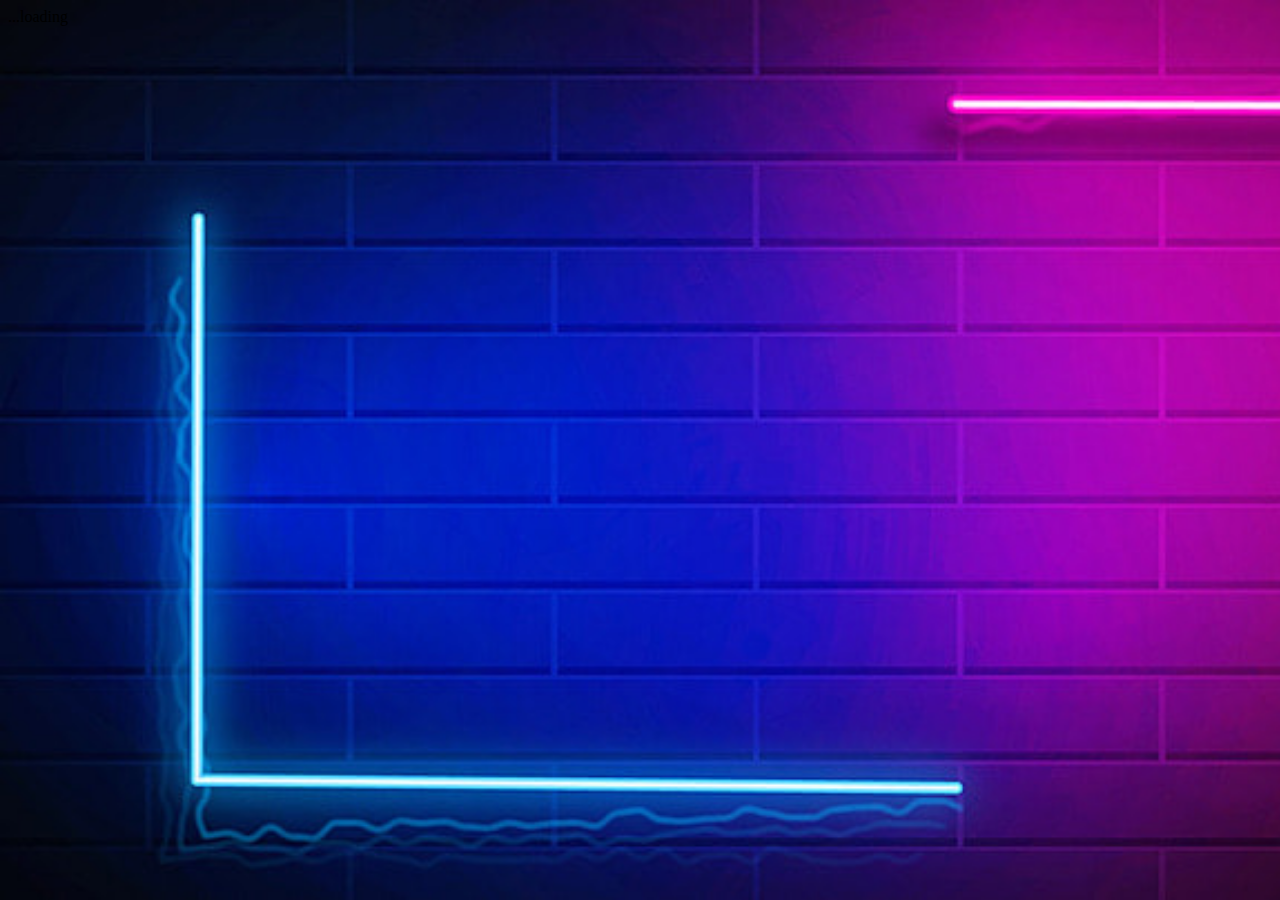
<file: album.html>
<!DOCTYPE html>
<html lang="en">

<head>
    <meta charset="UTF-8">
    <meta http-equiv="X-UA-Compatible" content="IE=edge">
    <meta name="viewport" content="width=device-width, initial-scale=1.0">
    <title>Albums</title>
    <link href="https://cdn.jsdelivr.net/npm/bootstrap@5.3.0-alpha1/dist/css/bootstrap.min.css" rel="stylesheet"
        integrity="sha384-GLhlTQ8iRABdZLl6O3oVMWSktQOp6b7In1Zl3/Jr59b6EGGoI1aFkw7cmDA6j6gD" crossorigin="anonymous" />
        <link rel="stylesheet" href="./css/main.css">
</head>

<body>
    <div class="container mt-5">
        <div class="row albums-row">
        </div>
    </div>
    <script src="js/album.js"></script>
    <script src="https://cdn.jsdelivr.net/npm/bootstrap@5.2.3/dist/js/bootstrap.bundle.min.js"
        integrity="sha384-kenU1KFdBIe4zVF0s0G1M5b4hcpxyD9F7jL+jjXkk+Q2h455rYXK/7HAuoJl+0I4" crossorigin="anonymous">
    </script>
</body>

</html>
</file>
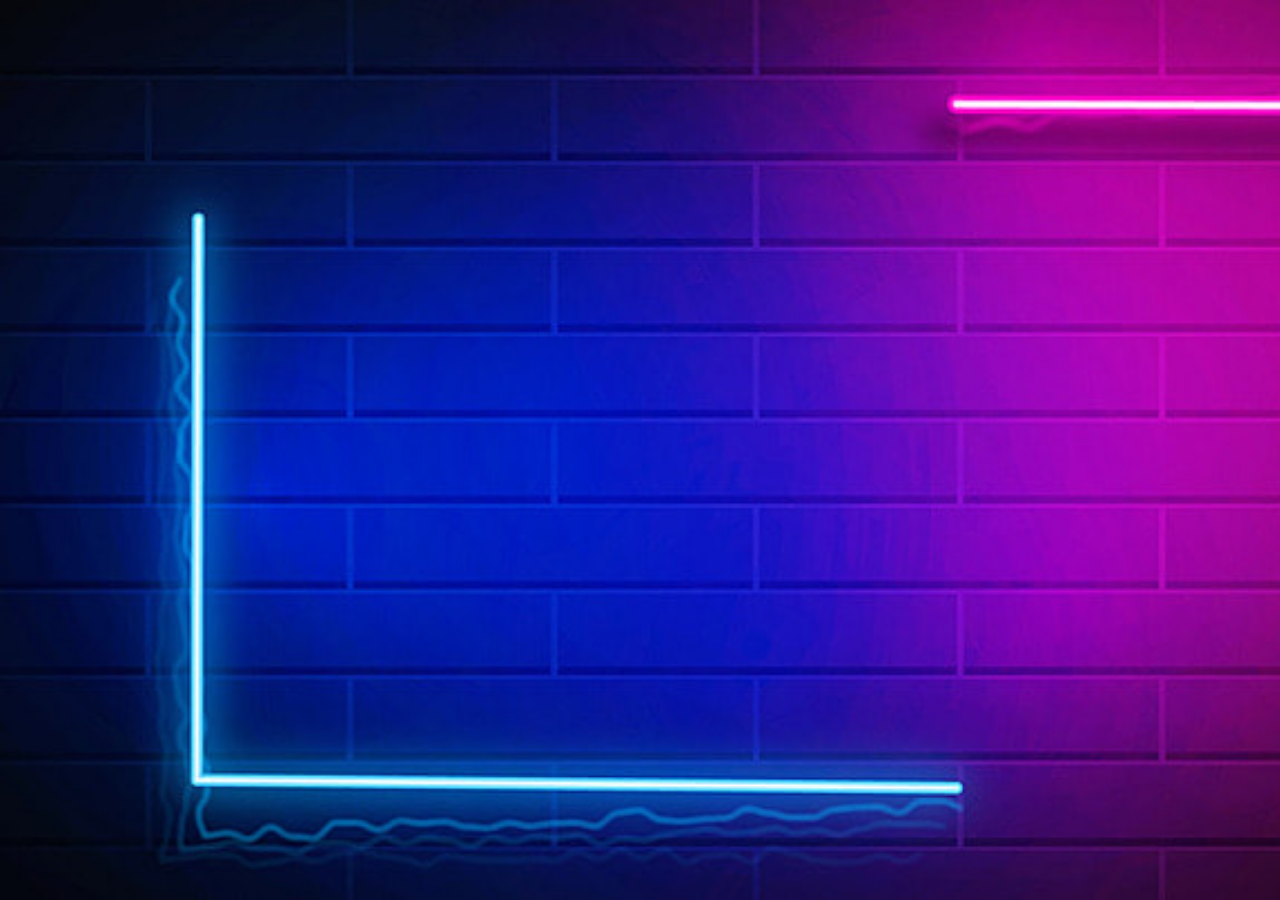
<file: comment.html>
<!DOCTYPE html>
<html lang="en">

<head>
    <meta charset="UTF-8" />
    <meta http-equiv="X-UA-Compatible" content="IE=edge" />
    <meta name="viewport" content="width=device-width, initial-scale=1.0" />
    <title>Comments</title>
    <link href="https://cdn.jsdelivr.net/npm/bootstrap@5.3.0-alpha1/dist/css/bootstrap.min.css" rel="stylesheet"
        integrity="sha384-GLhlTQ8iRABdZLl6O3oVMWSktQOp6b7In1Zl3/Jr59b6EGGoI1aFkw7cmDA6j6gD" crossorigin="anonymous" />
        <link rel="stylesheet" href="./css/main.css">

</head>

<body>
    <div class="container">
        <div class="row comment-row mt-5"></div>
    </div>
    <script src="https://cdn.jsdelivr.net/npm/bootstrap@5.3.0-alpha1/dist/js/bootstrap.bundle.min.js"
        integrity="sha384-w76AqPfDkMBDXo30jS1Sgez6pr3x5MlQ1ZAGC+nuZB+EYdgRZgiwxhTBTkF7CXvN" crossorigin="anonymous">
    </script>
    <script src="js/comment.js"></script>
</body>

</html>
</file>
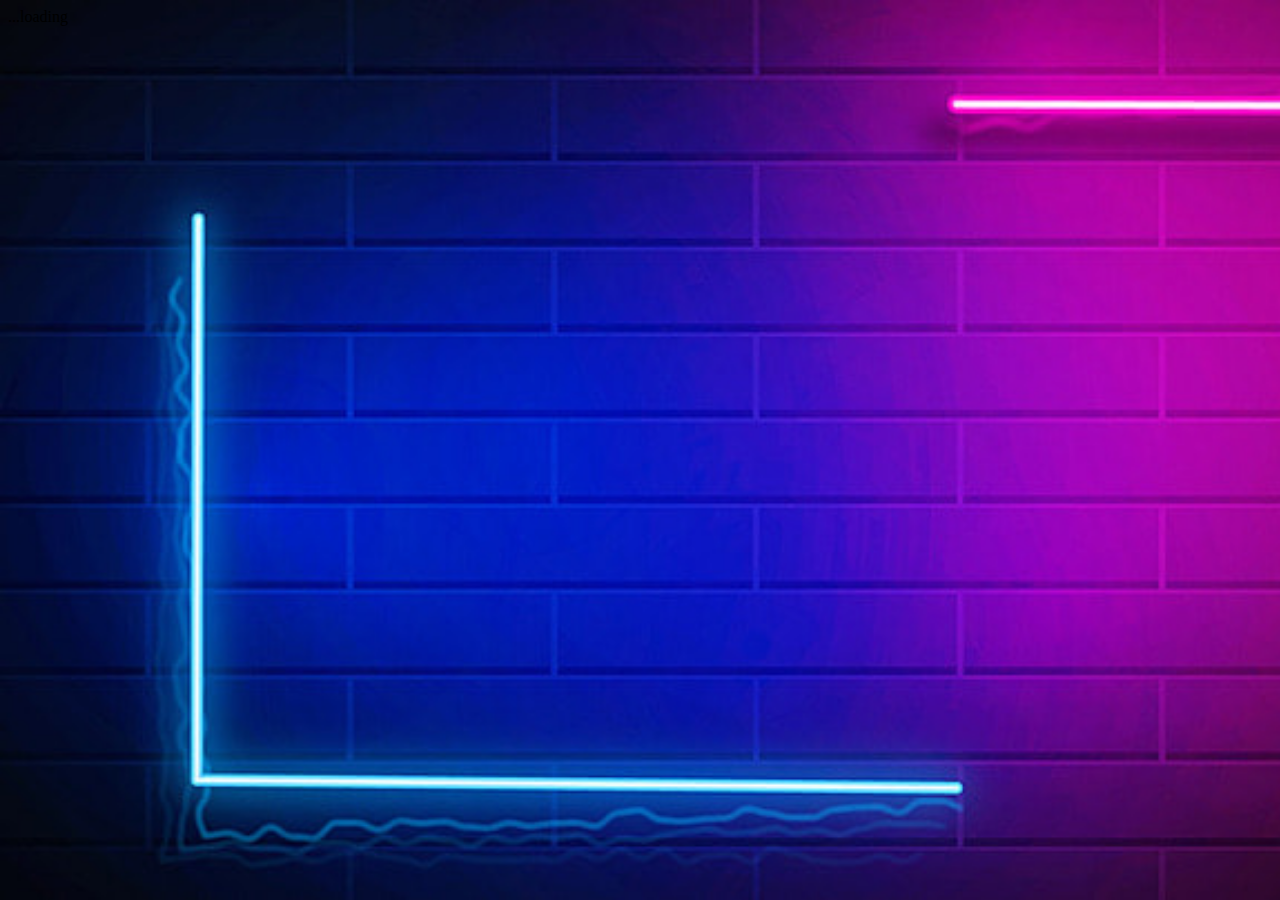
<file: photo.html>
<!DOCTYPE html>
<html lang="en">

<head>
    <meta charset="UTF-8">
    <meta http-equiv="X-UA-Compatible" content="IE=edge">
    <meta name="viewport" content="width=device-width, initial-scale=1.0">
    <title>Photos</title>
    <link href="https://cdn.jsdelivr.net/npm/bootstrap@5.3.0-alpha1/dist/css/bootstrap.min.css" rel="stylesheet"
        integrity="sha384-GLhlTQ8iRABdZLl6O3oVMWSktQOp6b7In1Zl3/Jr59b6EGGoI1aFkw7cmDA6j6gD" crossorigin="anonymous" />
        <link rel="stylesheet" href="./css/main.min.css">
        <link rel="stylesheet" href="./css/main.css">

</head>

<body>
    <div class="container mt-5">
        <div class="row photo-row">

        </div>
    </div>
    <script src="js/photo.js"></script>
    <script src="https://cdn.jsdelivr.net/npm/bootstrap@5.2.3/dist/js/bootstrap.bundle.min.js"
        integrity="sha384-kenU1KFdBIe4zVF0s0G1M5b4hcpxyD9F7jL+jjXkk+Q2h455rYXK/7HAuoJl+0I4" crossorigin="anonymous">
    </script>
</body>

</html>
</file>
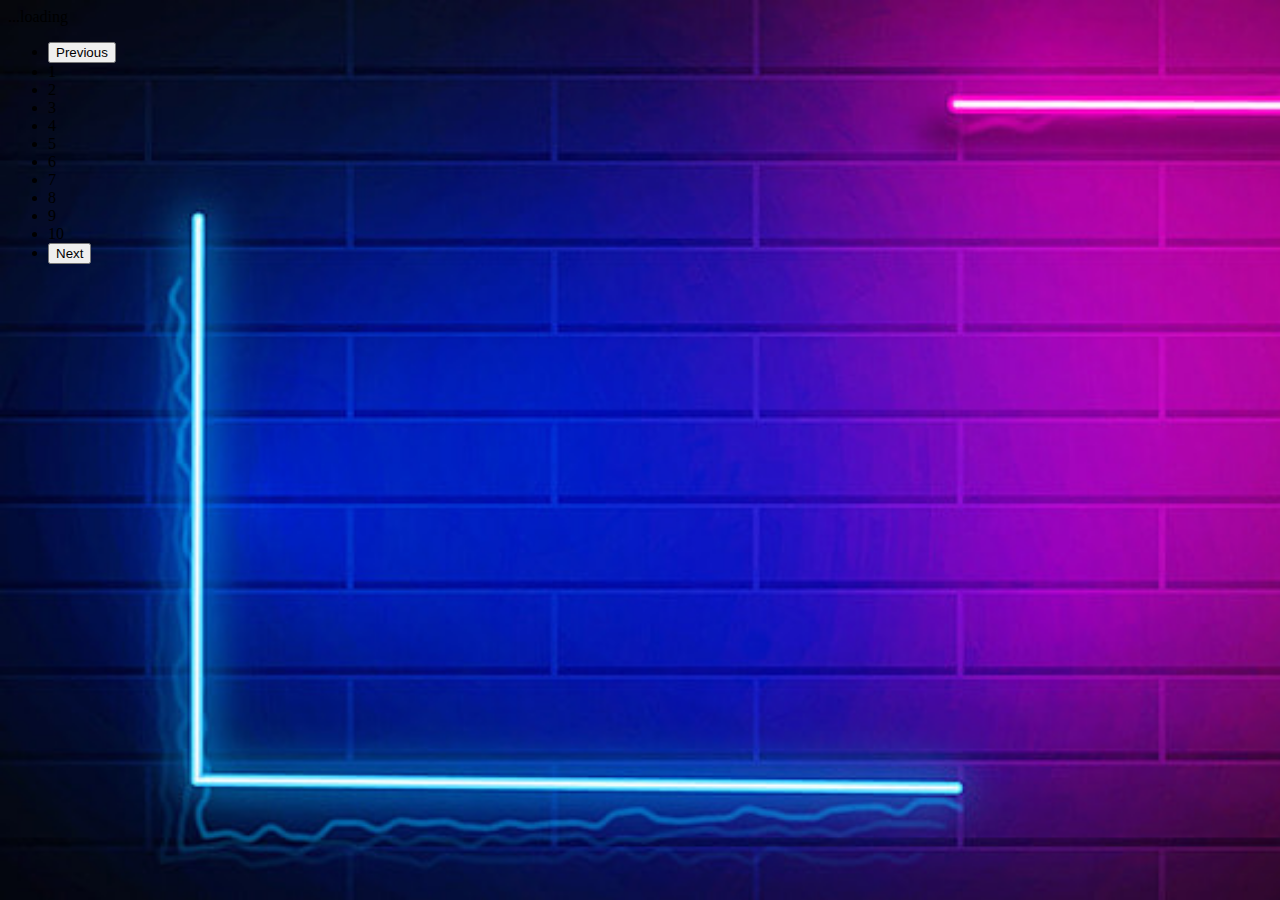
<file: posts.html>
<!DOCTYPE html>
<html lang="en">

<head>
    <meta charset="UTF-8" />
    <meta http-equiv="X-UA-Compatible" content="IE=edge" />
    <meta name="viewport" content="width=device-width, initial-scale=1.0" />
    <title>Posts</title>
    <link href="https://cdn.jsdelivr.net/npm/bootstrap@5.3.0-alpha1/dist/css/bootstrap.min.css" rel="stylesheet"
        integrity="sha384-GLhlTQ8iRABdZLl6O3oVMWSktQOp6b7In1Zl3/Jr59b6EGGoI1aFkw7cmDA6j6gD" crossorigin="anonymous" />
        <link rel="stylesheet" href="./css/main.css">

</head>

<body>
    <div class="container">
        <div class="row post-row mt-5"></div>
        <nav aria-label="Page navigation example">
            <ul class="pagination d-flex justify-content-center align-center">
            </ul>
        </nav>
    </div>
    <script src="https://cdn.jsdelivr.net/npm/bootstrap@5.3.0-alpha1/dist/js/bootstrap.bundle.min.js"
        integrity="sha384-w76AqPfDkMBDXo30jS1Sgez6pr3x5MlQ1ZAGC+nuZB+EYdgRZgiwxhTBTkF7CXvN" crossorigin="anonymous">
    </script>
    <script src="js/posts.js"></script>
</body>

</html>
</file>
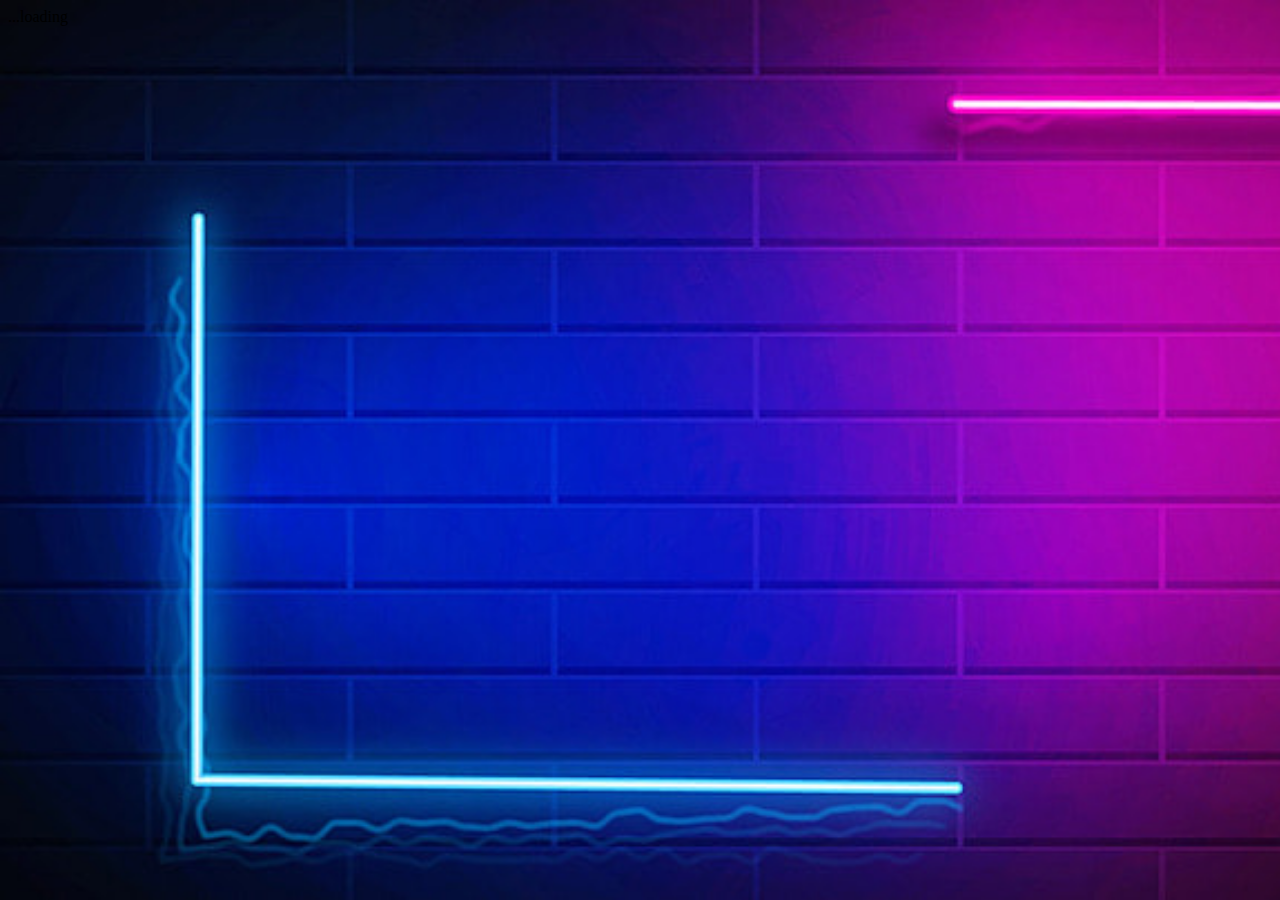
<file: todo.html>
<!DOCTYPE html>
<html lang="en">

<head>
    <meta charset="UTF-8">
    <meta http-equiv="X-UA-Compatible" content="IE=edge">
    <meta name="viewport" content="width=device-width, initial-scale=1.0">
    <title>TODO</title>
    <link href="https://cdn.jsdelivr.net/npm/bootstrap@5.3.0-alpha1/dist/css/bootstrap.min.css" rel="stylesheet"
        integrity="sha384-GLhlTQ8iRABdZLl6O3oVMWSktQOp6b7In1Zl3/Jr59b6EGGoI1aFkw7cmDA6j6gD" crossorigin="anonymous" />
    <link rel="stylesheet" href="./css/main.css">

</head>

<body>
    <div class="container">
        <div class="row todo-row mt-5">

        </div>
    </div>
    <script src="js/todo.js"></script>
</body>

</html>
</file>
<file: css/main.css>
body {
  background-image: url(../images/pngtree-modern-double-color-futuristic-neon-background-image_351866.jpeg);
  background-attachment: fixed;
  background-size: cover;
}

.nematullo .card {
  background-color: rgba(255, 255, 255, 0.707);
}

.container {
  max-width: 1500px !important;
  margin: auto;
}

.users-row .card .card-body .card-email {
  text-decoration: underline;
  color: blue;
  cursor: pointer;
}
.users-row .card .card-body .card-address {
  display: grid;
  grid-template-columns: repeat(2, 1fr);
}
.users-row .card .card-body .card-address li {
  list-style-type: none;
  padding-bottom: 10px;
  color: crimson;
}
.users-row .card .card-body .card-location {
  display: grid;
  grid-template-columns: repeat(2, 1fr);
}
.users-row .card .card-body .card-location span {
  padding-bottom: 10px;
  color: aquamarine;
}
.users-row .card .card-body .card-common {
  display: grid;
  grid-template-columns: repeat(2, 1fr);
}
.users-row .card .card-body .card-common .card-phone {
  display: inline-block;
  padding-bottom: 10px;
  color: blue;
}
.users-row .card .card-body .card-common .card-link {
  color: coral;
}
.users-row .card .card-body .card-company span {
  display: inline-block;
  padding-bottom: 10px;
}
.users-row .card .card-body .card-links {
  display: grid;
  grid-template-columns: repeat(3, 1fr);
  grid-gap: 20px;
}

.card .card-body .img11 {
  text-align: center;
}
.card .card-body .img11 .img12 {
  display: flex;
  align-items: center;
  justify-content: center;
  text-align: center;
  width: 300px;
  height: 300px;
}
.btn {
  background-color: rgb(29, 61, 94) !important;
  color: white;
  border: none;
}
.btn:hover {
  color: green;
}



@media (max-width: 1000px) {
  .row {
    flex-direction: column !important;
  }
  .row .card-body {
    width: 100%;
  }
  .row .col-6 {
    width: 100%;
  } 
  .nematullo {
    width: 60%;
    margin: auto;
  }
}


@media (max-width: 850px) {
  .nematullo {
    width: 80%;
    margin: auto;
  }
}

@media (max-width: 550px) {
  .nematullo {
    width: 90%;
    margin: auto;
  }
}
</file>
<file: css/main.min.css>
.users-row .card .card-body .card-email{text-decoration:underline;color:blue;cursor:pointer}.users-row .card .card-body .card-address{display:grid;grid-template-columns:repeat(2, 1fr)}.users-row .card .card-body .card-address li{list-style-type:none;padding-bottom:10px;color:crimson}.users-row .card .card-body .card-location{display:grid;grid-template-columns:repeat(2, 1fr)}.users-row .card .card-body .card-location span{padding-bottom:10px;color:#7fffd4}.users-row .card .card-body .card-common{display:grid;grid-template-columns:repeat(2, 1fr)}.users-row .card .card-body .card-common .card-phone{display:inline-block;padding-bottom:10px;color:blue}.users-row .card .card-body .card-common .card-link{color:coral}.users-row .card .card-body .card-company span{display:inline-block;padding-bottom:10px}.users-row .card .card-body .card-links{display:grid;grid-template-columns:repeat(3, 1fr);grid-gap:20px}.card .card-body .img11{text-align:center}.card .card-body .img11 .img12{display:flex;align-items:center;justify-content:center;text-align:center;width:300px;height:300px}
</file>
